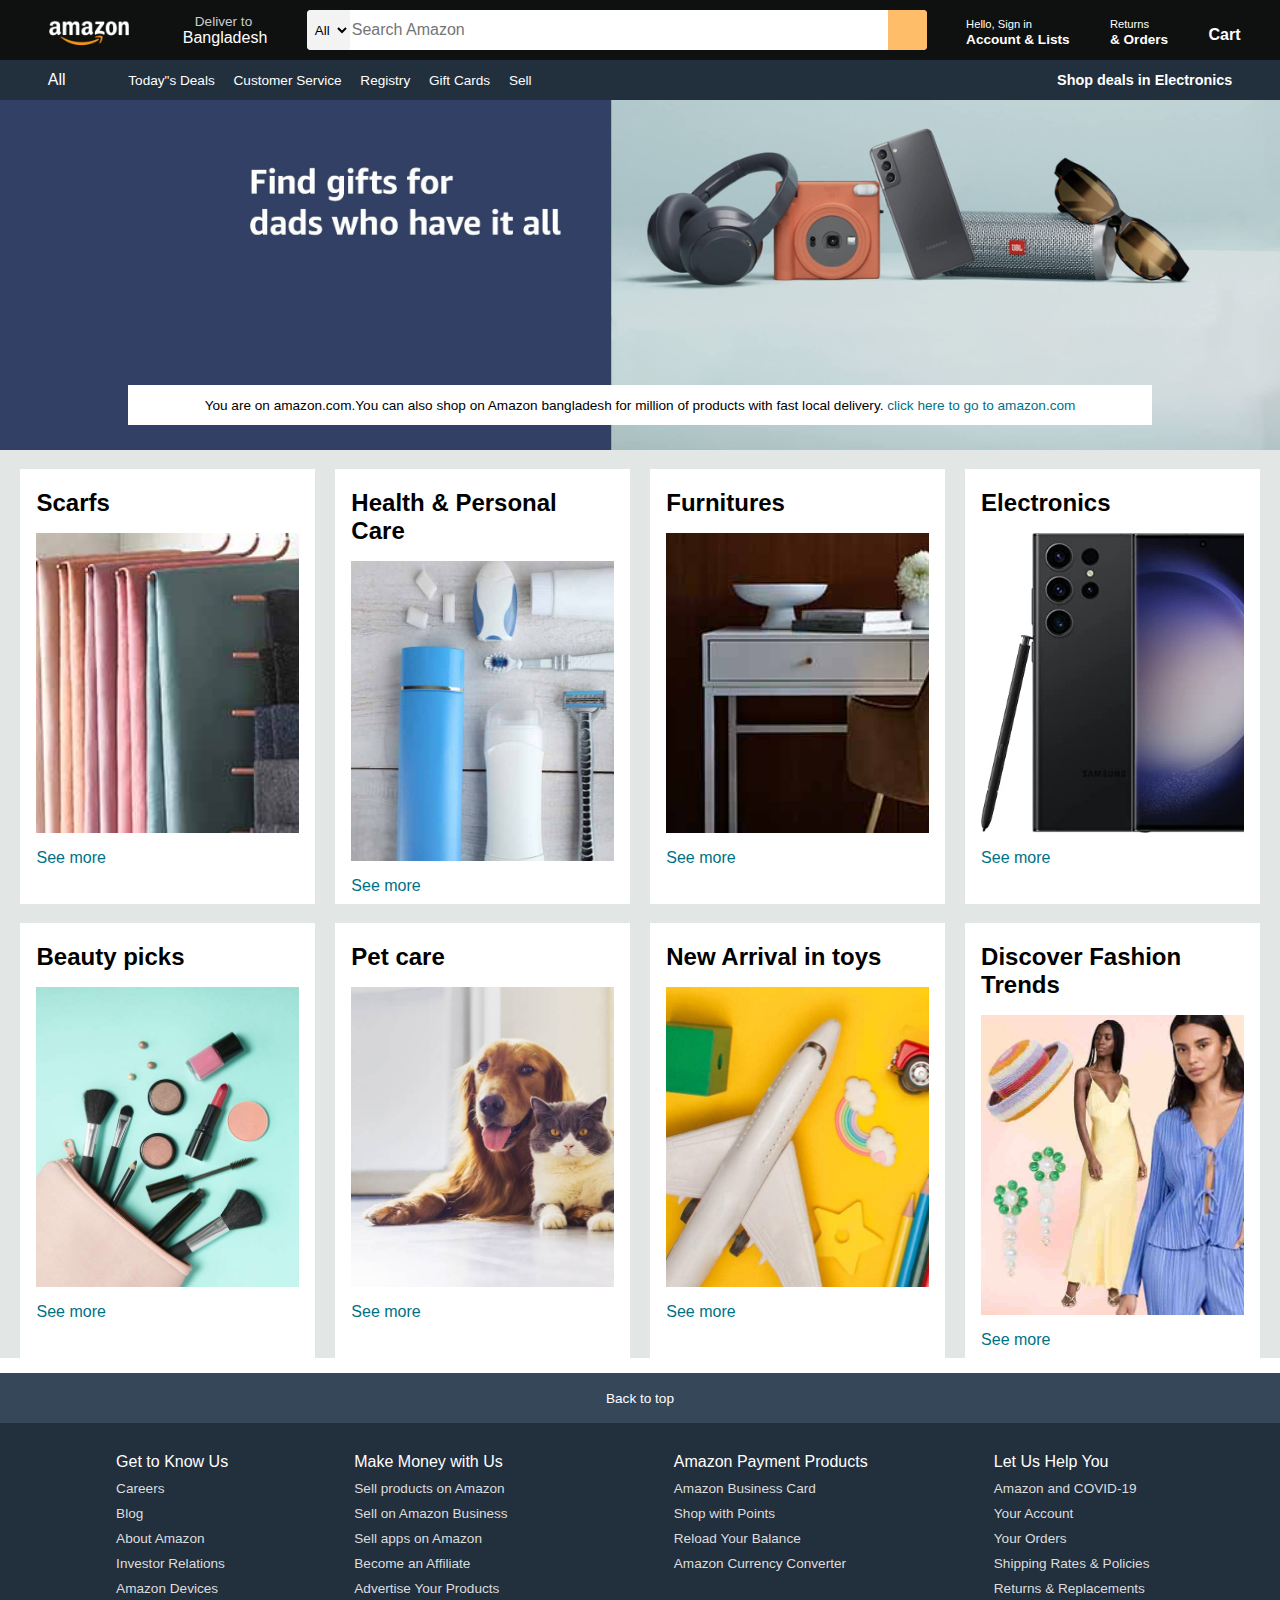
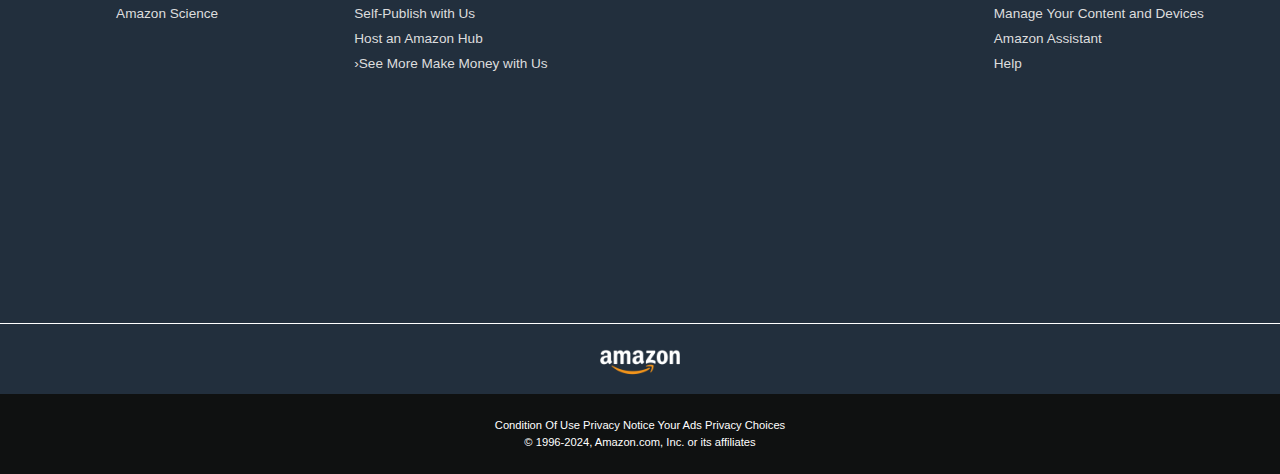
<file: index.html>
<!DOCTYPE html>
<html lang="en">
<head>
    <meta charset="UTF-8">
    <meta name="viewport" content="width=device-width, initial-scale=1.0">
    <title>Amazon</title>
    <link rel="stylesheet" href="https://cdnjs.cloudflare.com/ajax/libs/font-awesome/6.5.2/css/all.min.css" integrity="sha512-SnH5WK+bZxgPHs44uWIX+LLJAJ9/2PkPKZ5QiAj6Ta86w+fsb2TkcmfRyVX3pBnMFcV7oQPJkl9QevSCWr3W6A==" crossorigin="anonymous" referrerpolicy="no-referrer" />
    <link rel="stylesheet" href="style.css">
</head>
<body>

    <header>
    <div class="navbar">
        <div class="nav_logo border">
            <div class="logo"></div>
        </div>
        <div class="nav_address border">
            <p class="add-first">Deliver to</p>
            <div class="address_icon">
                <i class="fa-solid fa-location-dot"></i>
                <p class="add-sec">Bangladesh</p>
            </div>
        </div>
        <div class="nav_search">
            <select class="search_select">
                <option>All</option>
            </select>
            <input  class="search_input" placeholder="Search Amazon">
            <div class="search_icon">
                <i class="fa-solid fa-magnifying-glass"></i>
            </div>
        </div>
        <div class="nav_signin border">
            <p><span class="sp">Hello, Sign in</span></p>
            <p class="nav-second">Account & Lists</p>
        </div>
        <div class="nav_return border">
            <p><span class="sp">Returns</span></p>
            <p class="nav-second">& Orders</p>
        </div>
        <div class="nav_cart border">
            <i class="fa-solid fa-cart-shopping"></i>
            Cart
        </div>
    </div>
    <div class="panel">
       <div class="panel_all">
        <i class="fa-solid fa-bars"></i>
        All
    </div>
    <div class="panel_ops">
        <p>Today"s Deals</p>
        <p> Customer Service</p>
        <p> Registry</p>
        <p> Gift Cards</p>
        <p>  Sell</p>
    </div>
        <div class="panel_deals">
            Shop deals in Electronics
        </div>
    </div>
</header>


<main>
    <div class="hero_section">
       <div class="hero_msg">
        <p>You are on amazon.com.You can also shop on Amazon bangladesh for million of products with fast local delivery. <a>click here to go to amazon.com</a></p>
       </div>
    </div>
    <div class="shop_section">
        <div class=" box"> 
            <div class="box_content">
            <h2>Scarfs</h2>
             <div class="box_image" style="background-image: url('image/box1_image.jpg');"></div>
             <p>See more</p>
            </div>
        </div>
        <div class="  box">
            <div class="box_content">
                <h2>Health & Personal Care</h2>
                 <div class="box_image" style="background-image: url('image/box2_image.jpg');"></div>
                 <p>See more</p>
                </div>
        </div>
        <div class="box"> 
            <div class="box_content">
                <h2>Furnitures</h2>
                <div class="box_image" style="background-image: url('image/box3_image.jpg');"></div>
                <p>See more</p>
            </div>
        </div>
        <div class="  box"> 
            <div class="box_content">
                <h2>Electronics</h2>
                <div class="box_image" style="background-image: url('image/box4_image.jpg');"></div>
                <p>See more</p>
            </div>
        </div>
        <div class=" box"> 
            <div class="box_content">
            <h2>Beauty picks</h2>
             <div class="box_image" style="background-image: url('image/box5_image.jpg');"></div>
             <p>See more</p>
            </div>
        </div>
        <div class=" box">
            <div class="box_content">
                <h2>Pet care</h2>
                 <div class="box_image" style="background-image: url('image/box6_image.jpg');"></div>
                 <p>See more</p>
                </div>
        </div>
        <div class=" box"> 
            <div class="box_content">
                <h2>New Arrival in toys</h2>
                <div class="box_image" style="background-image: url('image/box7_image.jpg');"></div>
                <p>See more</p>
            </div>
        </div>
        <div class=" box"> 
            <div class="box_content">
                <h2>Discover Fashion Trends</h2>
                <div class="box_image" style="background-image: url('image/box8_image.jpg');"></div>
                <p>See more</p>
            </div>
        </div>
    </div>


</main>


<footer>
<div class="foot_panel1">
    Back to top
</div>

<div class="foot_panel2">
<ul>
<p>Get to Know Us</p>
<a>Careers</a>
<a>Blog</a>
<a>About Amazon</a>
<a>Investor Relations</a>
<a>Amazon Devices</a>
<a>Amazon Science</a>
</ul>
<ul>
    <p>Make Money with Us</p>
    <a>Sell products on Amazon</a>
    <a>Sell on Amazon Business</a>
    <a>Sell apps on Amazon</a>
    <a>Become an Affiliate</a>
    <a>Advertise Your Products</a>
    <a>Self-Publish with Us</a>
    <a>Host an Amazon Hub</a>
    <a>›See More Make Money with Us</a>
    </ul>
    <ul>
        <p>Amazon Payment Products</p>
        <a>Amazon Business Card</a>
        <a>Shop with Points</a>
        <a>Reload Your Balance</a>
        <a>Amazon Currency Converter</a>
        </ul>
        <ul>
            <p>Let Us Help You</p>
            <a>Amazon and COVID-19</a>
            <a>Your Account</a>
            <a>Your Orders</a>
            <a>Shipping Rates & Policies</a>
            <a>Returns & Replacements</a>
            <a>Manage Your Content and Devices</a>
            <a>Amazon Assistant</a>
            <a>Help</a>
            </ul>
</div>

<div class="foot_panel3">
    <div class="foot_logo">
    </div>
</div>
<div class="foot_panel4">
    <div class="pages">
        <a>Condition Of Use</a>
        <a>Privacy Notice</a>
        <a>Your Ads Privacy Choices</a>
    </div>
    <div class="copyrights">
        © 1996-2024, Amazon.com, Inc. or its affiliates
    </div>
</div>

</footer>

</body>


</html>
</file>
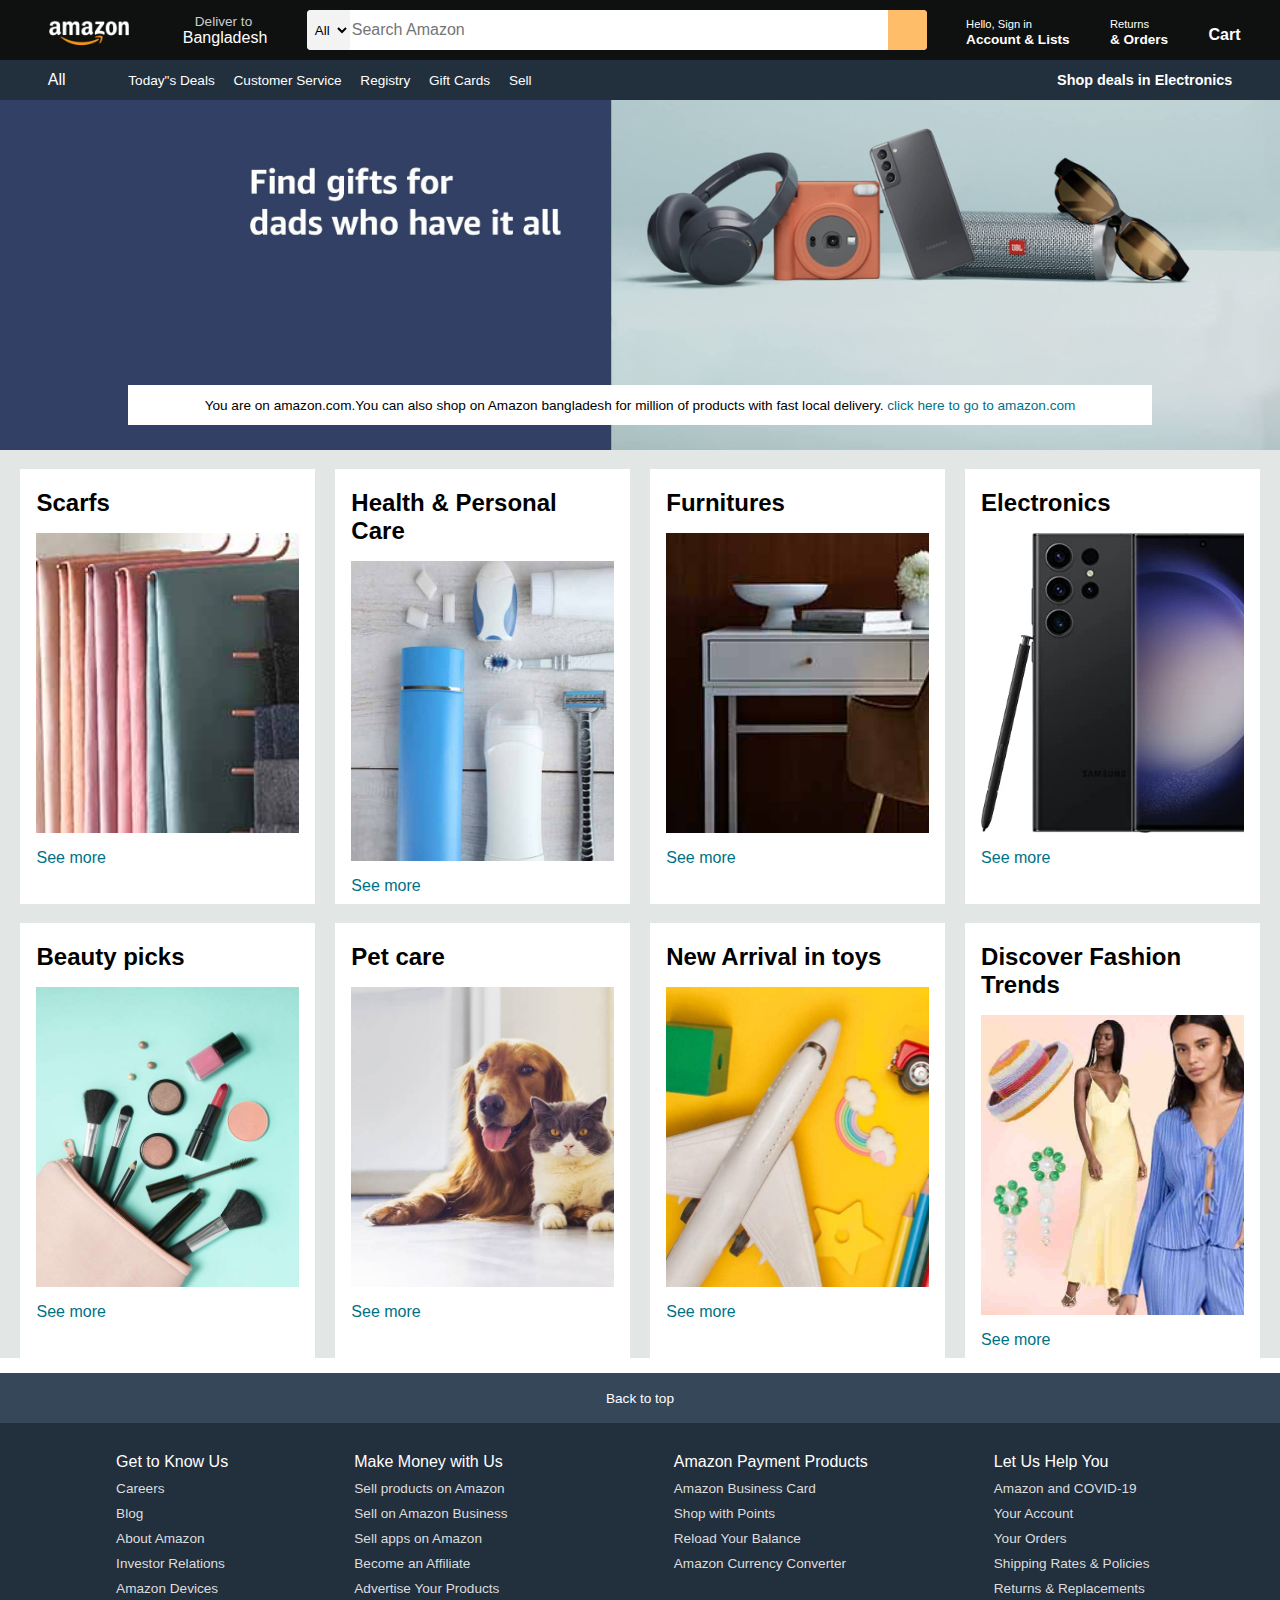
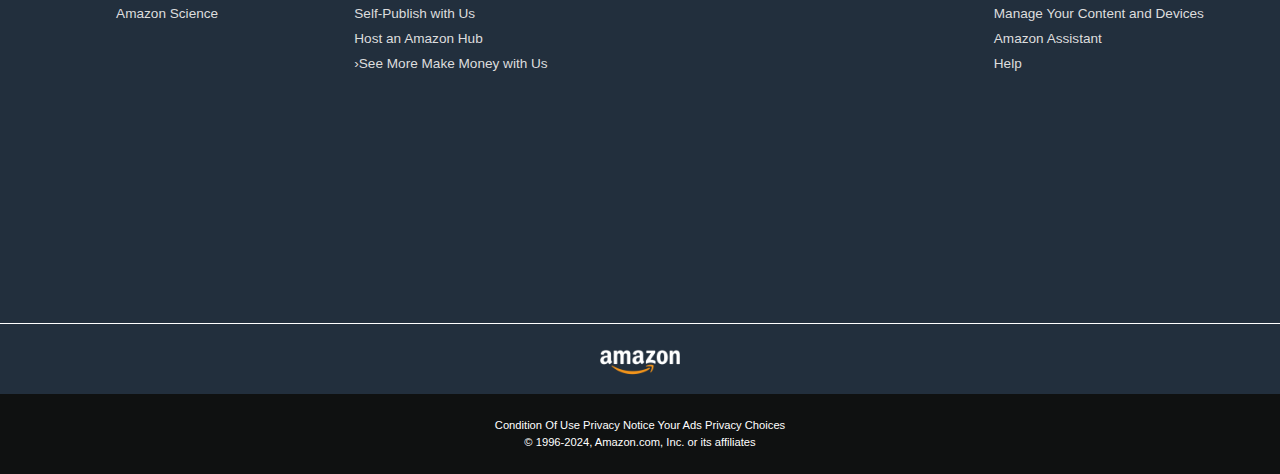
<file: Amazon-clone/image/index.html>
<!DOCTYPE html>
<html lang="en">
<head>
    <meta charset="UTF-8">
    <meta name="viewport" content="width=device-width, initial-scale=1.0">
    <title>Amazon</title>
    <link rel="stylesheet" href="https://cdnjs.cloudflare.com/ajax/libs/font-awesome/6.5.2/css/all.min.css" integrity="sha512-SnH5WK+bZxgPHs44uWIX+LLJAJ9/2PkPKZ5QiAj6Ta86w+fsb2TkcmfRyVX3pBnMFcV7oQPJkl9QevSCWr3W6A==" crossorigin="anonymous" referrerpolicy="no-referrer" />
    <link rel="stylesheet" href="style.css">
</head>
<body>

    <header>
    <div class="navbar">
        <div class="nav_logo border">
            <div class="logo"></div>
        </div>
        <div class="nav_address border">
            <p class="add-first">Deliver to</p>
            <div class="address_icon">
                <i class="fa-solid fa-location-dot"></i>
                <p class="add-sec">Bangladesh</p>
            </div>
        </div>
        <div class="nav_search">
            <select class="search_select">
                <option>All</option>
            </select>
            <input  class="search_input" placeholder="Search Amazon">
            <div class="search_icon">
                <i class="fa-solid fa-magnifying-glass"></i>
            </div>
        </div>
        <div class="nav_signin border">
            <p><span class="sp">Hello, Sign in</span></p>
            <p class="nav-second">Account & Lists</p>
        </div>
        <div class="nav_return border">
            <p><span class="sp">Returns</span></p>
            <p class="nav-second">& Orders</p>
        </div>
        <div class="nav_cart border">
            <i class="fa-solid fa-cart-shopping"></i>
            Cart
        </div>
    </div>
    <div class="panel">
       <div class="panel_all">
        <i class="fa-solid fa-bars"></i>
        All
    </div>
    <div class="panel_ops">
        <p>Today"s Deals</p>
        <p> Customer Service</p>
        <p> Registry</p>
        <p> Gift Cards</p>
        <p>  Sell</p>
    </div>
        <div class="panel_deals">
            Shop deals in Electronics
        </div>
    </div>
</header>


<main>
    <div class="hero_section">
       <div class="hero_msg">
        <p>You are on amazon.com.You can also shop on Amazon bangladesh for million of products with fast local delivery. <a>click here to go to amazon.com</a></p>
       </div>
    </div>
    <div class="shop_section">
        <div class=" box"> 
            <div class="box_content">
            <h2>Scarfs</h2>
             <div class="box_image" style="background-image: url('/image/box1_image.jpg');"></div>
             <p>See more</p>
            </div>
        </div>
        <div class="  box">
            <div class="box_content">
                <h2>Health & Personal Care</h2>
                 <div class="box_image" style="background-image: url('/image/box2_image.jpg');"></div>
                 <p>See more</p>
                </div>
        </div>
        <div class="box"> 
            <div class="box_content">
                <h2>Furnitures</h2>
                <div class="box_image" style="background-image: url('/image/box3_image.jpg');"></div>
                <p>See more</p>
            </div>
        </div>
        <div class="  box"> 
            <div class="box_content">
                <h2>Electronics</h2>
                <div class="box_image" style="background-image: url('/image/box4_image.jpg');"></div>
                <p>See more</p>
            </div>
        </div>
        <div class=" box"> 
            <div class="box_content">
            <h2>Beauty picks</h2>
             <div class="box_image" style="background-image: url('/image/box5_image.jpg');"></div>
             <p>See more</p>
            </div>
        </div>
        <div class=" box">
            <div class="box_content">
                <h2>Pet care</h2>
                 <div class="box_image" style="background-image: url('/image/box6_image.jpg');"></div>
                 <p>See more</p>
                </div>
        </div>
        <div class=" box"> 
            <div class="box_content">
                <h2>New Arrival in toys</h2>
                <div class="box_image" style="background-image: url('/image/box7_image.jpg');"></div>
                <p>See more</p>
            </div>
        </div>
        <div class=" box"> 
            <div class="box_content">
                <h2>Discover Fashion Trends</h2>
                <div class="box_image" style="background-image: url('/image/box8_image.jpg');"></div>
                <p>See more</p>
            </div>
        </div>
    </div>


</main>


<footer>
<div class="foot_panel1">
    Back to top
</div>

<div class="foot_panel2">
<ul>
<p>Get to Know Us</p>
<a>Careers</a>
<a>Blog</a>
<a>About Amazon</a>
<a>Investor Relations</a>
<a>Amazon Devices</a>
<a>Amazon Science</a>
</ul>
<ul>
    <p>Make Money with Us</p>
    <a>Sell products on Amazon</a>
    <a>Sell on Amazon Business</a>
    <a>Sell apps on Amazon</a>
    <a>Become an Affiliate</a>
    <a>Advertise Your Products</a>
    <a>Self-Publish with Us</a>
    <a>Host an Amazon Hub</a>
    <a>›See More Make Money with Us</a>
    </ul>
    <ul>
        <p>Amazon Payment Products</p>
        <a>Amazon Business Card</a>
        <a>Shop with Points</a>
        <a>Reload Your Balance</a>
        <a>Amazon Currency Converter</a>
        </ul>
        <ul>
            <p>Let Us Help You</p>
            <a>Amazon and COVID-19</a>
            <a>Your Account</a>
            <a>Your Orders</a>
            <a>Shipping Rates & Policies</a>
            <a>Returns & Replacements</a>
            <a>Manage Your Content and Devices</a>
            <a>Amazon Assistant</a>
            <a>Help</a>
            </ul>
</div>

<div class="foot_panel3">
    <div class="foot_logo">
    </div>
</div>
<div class="foot_panel4">
    <div class="pages">
        <a>Condition Of Use</a>
        <a>Privacy Notice</a>
        <a>Your Ads Privacy Choices</a>
    </div>
    <div class="copyrights">
        © 1996-2024, Amazon.com, Inc. or its affiliates
    </div>
</div>

</footer>

</body>


</html>
</file>
<file: style.css>
*{
margin: 0;
font-family: Arial;
border: border-box;
}
.navbar{
    height: 60px;
    background-color: #0f1111;
    color: white;
    display: flex;
    align-items: center;
    justify-content: space-evenly;
}
.nav_logo{
    height: 50px;
    width: 100px;
}
.logo{
    background-image: url("image/amazon_logo.png");
    background-size: cover;
    height: 50px;
    width: 100%;

}
.border{
    border: 1.5px solid transparent;
}
.border:hover{
    border: 1.5px solid white;
}
/* box2 */
.add-first{
    color: #cccccc;
    font-size: 0.85rem;
    margin-left: 15px;
}
.add-sec{
   font-size: 1rem;
   margin-left: 3px;
}
.address_icon{
 display: flex;
 align-items: center;
}
/* box3 */
.nav_search{
    display: flex;
    justify-content: space-evenly;
    background-color: pink;
    width: 620px;
    height: 40px;
    border-radius: 4px;
}
.search_select{
    background-color: #f3f3f3;
    width: 50px;
    text-align: center;
    border-top-left-radius: 4px;
    border-bottom-left-radius: 4px;
    border: none;
}
.search_input{
    width: 100%;
    font-size: 1rem;
    border: none;
}
.search_icon{
    width: 45px;
    display: flex;
    justify-content: center;
    align-items: center;
    font-size: 1.2rem;
    background-color: #febd68;
    border-top-right-radius: 4px;
    border-bottom-right-radius: 4px;
    color: #0f1111;
   
}
.nav_search:hover{
    border: 2px solid orange;
}

.sp{
    font-size: 0.7rem;
}
.nav-second{
    font-size: 0.85rem;
    font-weight: 700;
}
.nav_cart i{
    font-size: 30px;
}
.nav_cart{
    font-size: 0.85;
    font-weight: 700;
}
.panel{
    height: 40px;
    background-color:#222f3d ;
    display: flex;
    color: white;
    justify-content:space-evenly;
    align-items: center;
}

.panel_ops p{
display: inline;
margin-left: 15px;
}
.panel_ops {
    width: 70%;
    font-size: 0.85rem;
    
}
.panel_deals{
    font-size: 0.9rem;
    font-weight: 700;
}
/* main */
.hero_section{
    background-image: url(image/hero_image.jpg);
    height: 350px;
    background-size: cover;
    display: flex;
    justify-content: center;
    align-items: flex-end;
}
.hero_msg{
    height: 40px;
    background-color: white;
    color: black;
    display: flex;
    justify-content: center;
    align-items: center;
    font-size: 0.85rem;
    width: 80%;
    margin-bottom:25px ;
}
.hero_msg a{
    color: #007185;
}
.shop_section{
    display: flex;
    flex-wrap: wrap;
    justify-content: space-evenly;
    background-color: #e2e7e6;
}
.box{
 /* border: 2px solid black; */
 height: 400px;
 width: 23%;
 background-color: white;
 padding: 20px 0 15px;
 margin-top: 19px;
}
.box_image{
    height: 300px;
    margin-top: 1rem;
    margin-bottom:1rem ;
    background-size:cover;
}
.box_content{
    margin-right: 1rem;
    margin-left: 1rem;
}
.box_content p{
    color: #007185;

}
.box_content p:hover{
    color: brown;
    text-decoration: underline;
  
   
}
footer{
    margin-top: 15px;
}
.foot_panel1{
    background-color: #37475a;
    color: white;
    height: 50px;
    display: flex;
    justify-content: center;
    align-items: center;
    font-size: 0.85rem;
}
.foot_panel2{
    background-color: #222f3d;
    height: 500px;
    color: white;
    display: flex;
    justify-content: space-evenly;


}
.foot_panel2 ul{
    margin-top: 20px;
   
}

.foot_panel2 ul p{
    margin: 10px;
}
.foot_panel2 ul a {
    display: block;
    font-size: 0.85rem;
    margin: 10px;
    color: #dddddd;
    }
    .foot_panel3{
        background-color:#222f3d ;
        color: white;
        border-top: 0.5px solid white;
        height: 70px;
        display: flex;
        justify-content: center;
        align-items: center;
    }
    .foot_logo{
        background-image: url('image/amazon_logo.png');
        background-size: cover;
        height: 50px;
        width: 100px;

    }
    .foot_panel4{
        background-color: #0f1111;
        color: white;
        height: 80px;
        font-size: 0.7rem;
       text-align: center;
  
    }
    .pages{
        padding-top: 25px;
    }
    .copyrights{
        padding-top: 5px;
    }
</file>
<file: Amazon-clone/image/style.css>
*{
margin: 0;
font-family: Arial;
border: border-box;
}
.navbar{
    height: 60px;
    background-color: #0f1111;
    color: white;
    display: flex;
    align-items: center;
    justify-content: space-evenly;
}
.nav_logo{
    height: 50px;
    width: 100px;
}
.logo{
    background-image: url("/image/amazon_logo.png");
    background-size: cover;
    height: 50px;
    width: 100%;

}
.border{
    border: 1.5px solid transparent;
}
.border:hover{
    border: 1.5px solid white;
}
/* box2 */
.add-first{
    color: #cccccc;
    font-size: 0.85rem;
    margin-left: 15px;
}
.add-sec{
   font-size: 1rem;
   margin-left: 3px;
}
.address_icon{
 display: flex;
 align-items: center;
}
/* box3 */
.nav_search{
    display: flex;
    justify-content: space-evenly;
    background-color: pink;
    width: 620px;
    height: 40px;
    border-radius: 4px;
}
.search_select{
    background-color: #f3f3f3;
    width: 50px;
    text-align: center;
    border-top-left-radius: 4px;
    border-bottom-left-radius: 4px;
    border: none;
}
.search_input{
    width: 100%;
    font-size: 1rem;
    border: none;
}
.search_icon{
    width: 45px;
    display: flex;
    justify-content: center;
    align-items: center;
    font-size: 1.2rem;
    background-color: #febd68;
    border-top-right-radius: 4px;
    border-bottom-right-radius: 4px;
    color: #0f1111;
   
}
.nav_search:hover{
    border: 2px solid orange;
}

.sp{
    font-size: 0.7rem;
}
.nav-second{
    font-size: 0.85rem;
    font-weight: 700;
}
.nav_cart i{
    font-size: 30px;
}
.nav_cart{
    font-size: 0.85;
    font-weight: 700;
}
.panel{
    height: 40px;
    background-color:#222f3d ;
    display: flex;
    color: white;
    justify-content:space-evenly;
    align-items: center;
}

.panel_ops p{
display: inline;
margin-left: 15px;
}
.panel_ops {
    width: 70%;
    font-size: 0.85rem;
    
}
.panel_deals{
    font-size: 0.9rem;
    font-weight: 700;
}
/* main */
.hero_section{
    background-image: url(/image/hero_image.jpg);
    height: 350px;
    background-size: cover;
    display: flex;
    justify-content: center;
    align-items: flex-end;
}
.hero_msg{
    height: 40px;
    background-color: white;
    color: black;
    display: flex;
    justify-content: center;
    align-items: center;
    font-size: 0.85rem;
    width: 80%;
    margin-bottom:25px ;
}
.hero_msg a{
    color: #007185;
}
.shop_section{
    display: flex;
    flex-wrap: wrap;
    justify-content: space-evenly;
    background-color: #e2e7e6;
}
.box{
 /* border: 2px solid black; */
 height: 400px;
 width: 23%;
 background-color: white;
 padding: 20px 0 15px;
 margin-top: 19px;
}
.box_image{
    height: 300px;
    margin-top: 1rem;
    margin-bottom:1rem ;
    background-size:cover;
}
.box_content{
    margin-right: 1rem;
    margin-left: 1rem;
}
.box_content p{
    color: #007185;

}
.box_content p:hover{
    color: brown;
    text-decoration: underline;
  
   
}
footer{
    margin-top: 15px;
}
.foot_panel1{
    background-color: #37475a;
    color: white;
    height: 50px;
    display: flex;
    justify-content: center;
    align-items: center;
    font-size: 0.85rem;
}
.foot_panel2{
    background-color: #222f3d;
    height: 500px;
    color: white;
    display: flex;
    justify-content: space-evenly;


}
.foot_panel2 ul{
    margin-top: 20px;
   
}

.foot_panel2 ul p{
    margin: 10px;
}
.foot_panel2 ul a {
    display: block;
    font-size: 0.85rem;
    margin: 10px;
    color: #dddddd;
    }
    .foot_panel3{
        background-color:#222f3d ;
        color: white;
        border-top: 0.5px solid white;
        height: 70px;
        display: flex;
        justify-content: center;
        align-items: center;
    }
    .foot_logo{
        background-image: url('/image/amazon_logo.png');
        background-size: cover;
        height: 50px;
        width: 100px;

    }
    .foot_panel4{
        background-color: #0f1111;
        color: white;
        height: 80px;
        font-size: 0.7rem;
       text-align: center;
  
    }
    .pages{
        padding-top: 25px;
    }
    .copyrights{
        padding-top: 5px;
    }
</file>
